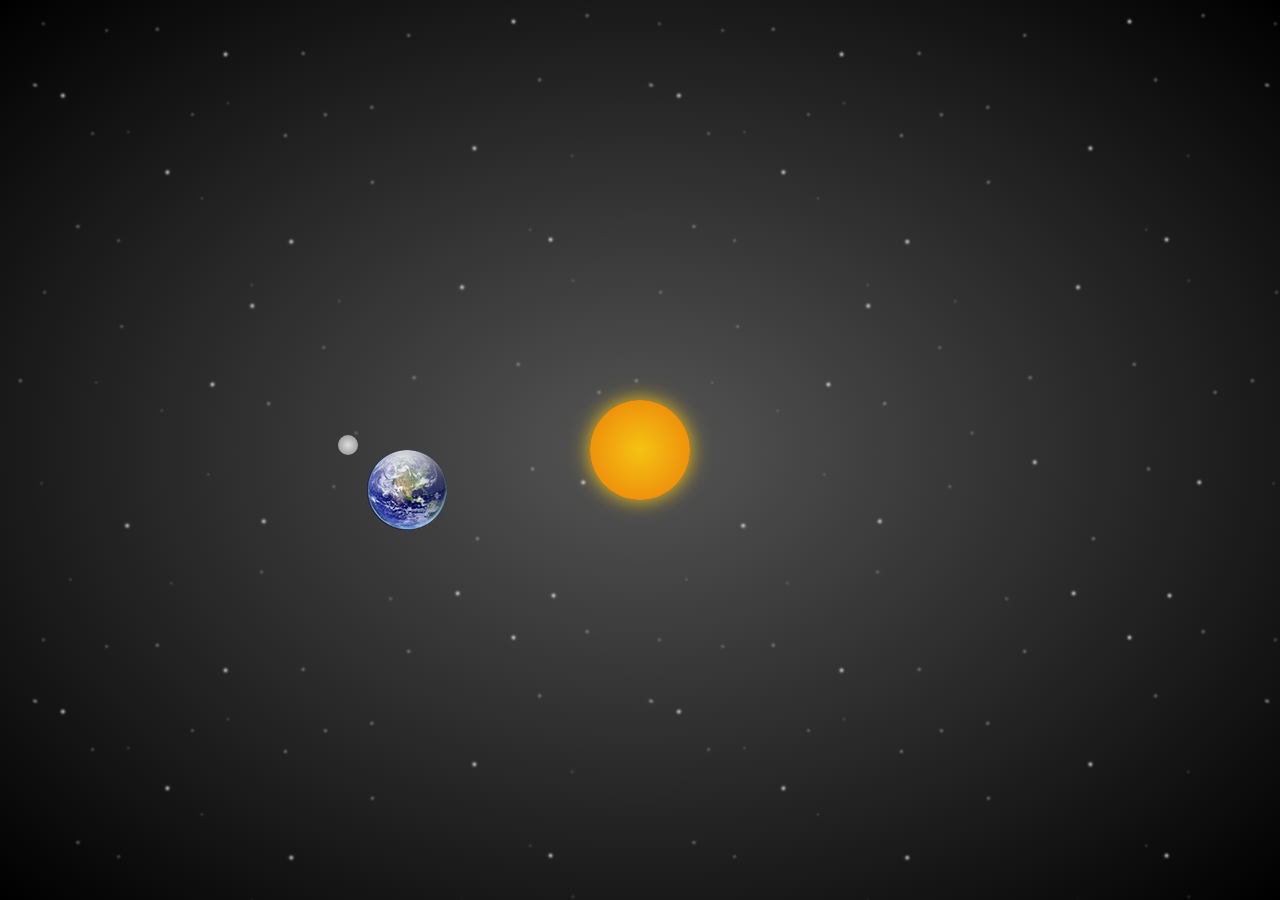
<file: index.html>
<!DOCTYPE html>
<html>
    <head>
    <title>Orbit</title>
    <!-- Normalize css -->
    <link rel="stylesheet" href="normalize.css" type="text/css">
    <!-- Style.css -->
    <link rel="stylesheet" href="style.css" type="text/css">

    <!--[if IE]>
        <script src="http://html5shim.googlecode.com/svn/trunk/html5.js"></script>
        <![endif]-->

</head>

<body id="universe">
    <div id="stars"></div>
    <div id="sun"></div>
    <div id="earthorbit">
        <img src="images/earth.png" alt="Earth" id="earth">
        <div id="moonorbit">
            <div id="moon"></div>
        </div>
    </div>
</body>
    
</html>
</file>
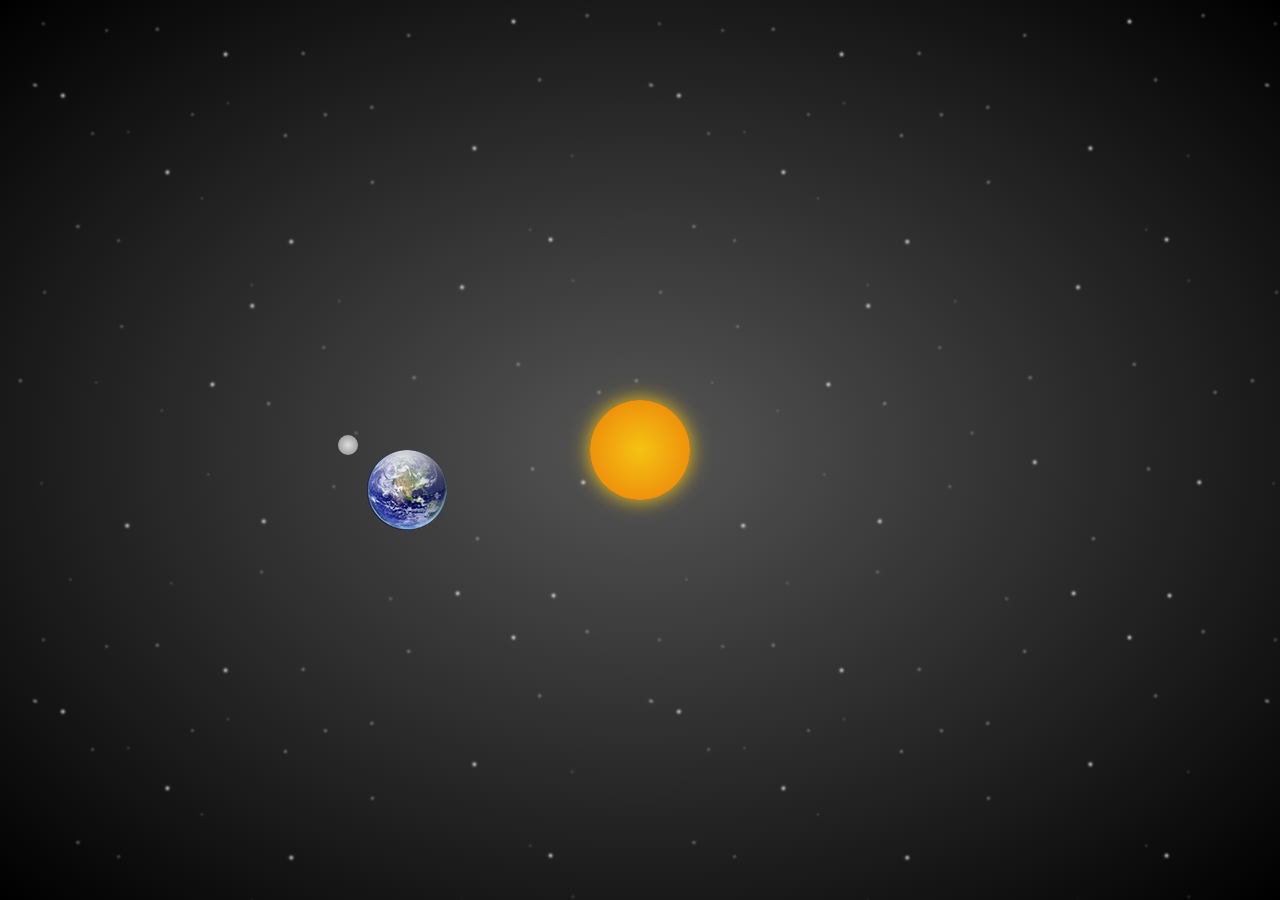
<file: orbit.html>
<!DOCTYPE html>
<html>
    <head>
    <title>Orbit</title>
    <!-- Normalize css -->
    <link rel="stylesheet" href="normalize.css" type="text/css">
    <!-- Style.css -->
    <link rel="stylesheet" href="style.css" type="text/css">

    <!--[if IE]>
        <script src="http://html5shim.googlecode.com/svn/trunk/html5.js"></script>
        <![endif]-->

</head>

<body id="universe">
    <div id="stars"></div>
    <div id="sun"></div>
    <div id="earthorbit">
        <img src="images/earth.png" alt="Earth" id="earth">
        <div id="moonorbit">
            <div id="moon"></div>
        </div>
    </div>
</body>
    
</html>
</file>
<file: style.css>
/* Orbit Animation*/
@keyframes starpulse{
    form{opacity: 1;}
    to{opacity: 0.2}
}

@keyframes sunfire{
    from{
        box-shadow: 0 0 40px #f5c91a;
    }
    to{
        box-shadow: 0 0 80px #f5c91a;
    }
}

@keyframes spin{
    from{
        transform: rotate(0);
    }
    to{
        transform: rotate(360deg);
    }
}

html,
body {
    height: 100%;
    width: 100%;
}

#universe {
    background: black;
    background: radial-gradient(#555, #000);
}

#stars {
    height: 100%;
    width: 100%;
    background: url('images/stars.png');
    animation: starpulse 4s infinite alternate; 
}

#sun {
    position: absolute;
    height: 100px;
    width: 100px;
    background: orange;
    background: radial-gradient(#f5c313, #ec7e08);
    top: 50%;
    left: 50%;
    border-radius: 100%;
    margin-top: -50px;
    margin-left: -50px;
    box-shadow: 0 0 20px #f5c91a;
    animation: sunfire 4s infinite alternate;
}

#earthorbit {
     
    position: absolute;
    height: 300px;
    width: 400px;
    top: 50%;
    left: 47%;
    margin-top: -150px;
    margin-left: -200px;
    border-radius: 100%;
    animation: spin 30s linear infinite;
}
#earth{
    position: absolute;
    top: 50%;
    left: -35px;
    animation: spin 3s linear infinite;
}

#moonorbit{
   
    width: 150px;
    height: 120px;
    position: absolute;
    top: 65%;
    left:-16% ;
    margin-top: -60px;
    border-radius: 100%;
     animation: spin 4s linear infinite reverse;
    
}
#moon{
    height: 20px;
    width: 20px;
    background: gray;
    background: radial-gradient(#ddd, #888);
    border-radius: 100%;
        
}
</file>
